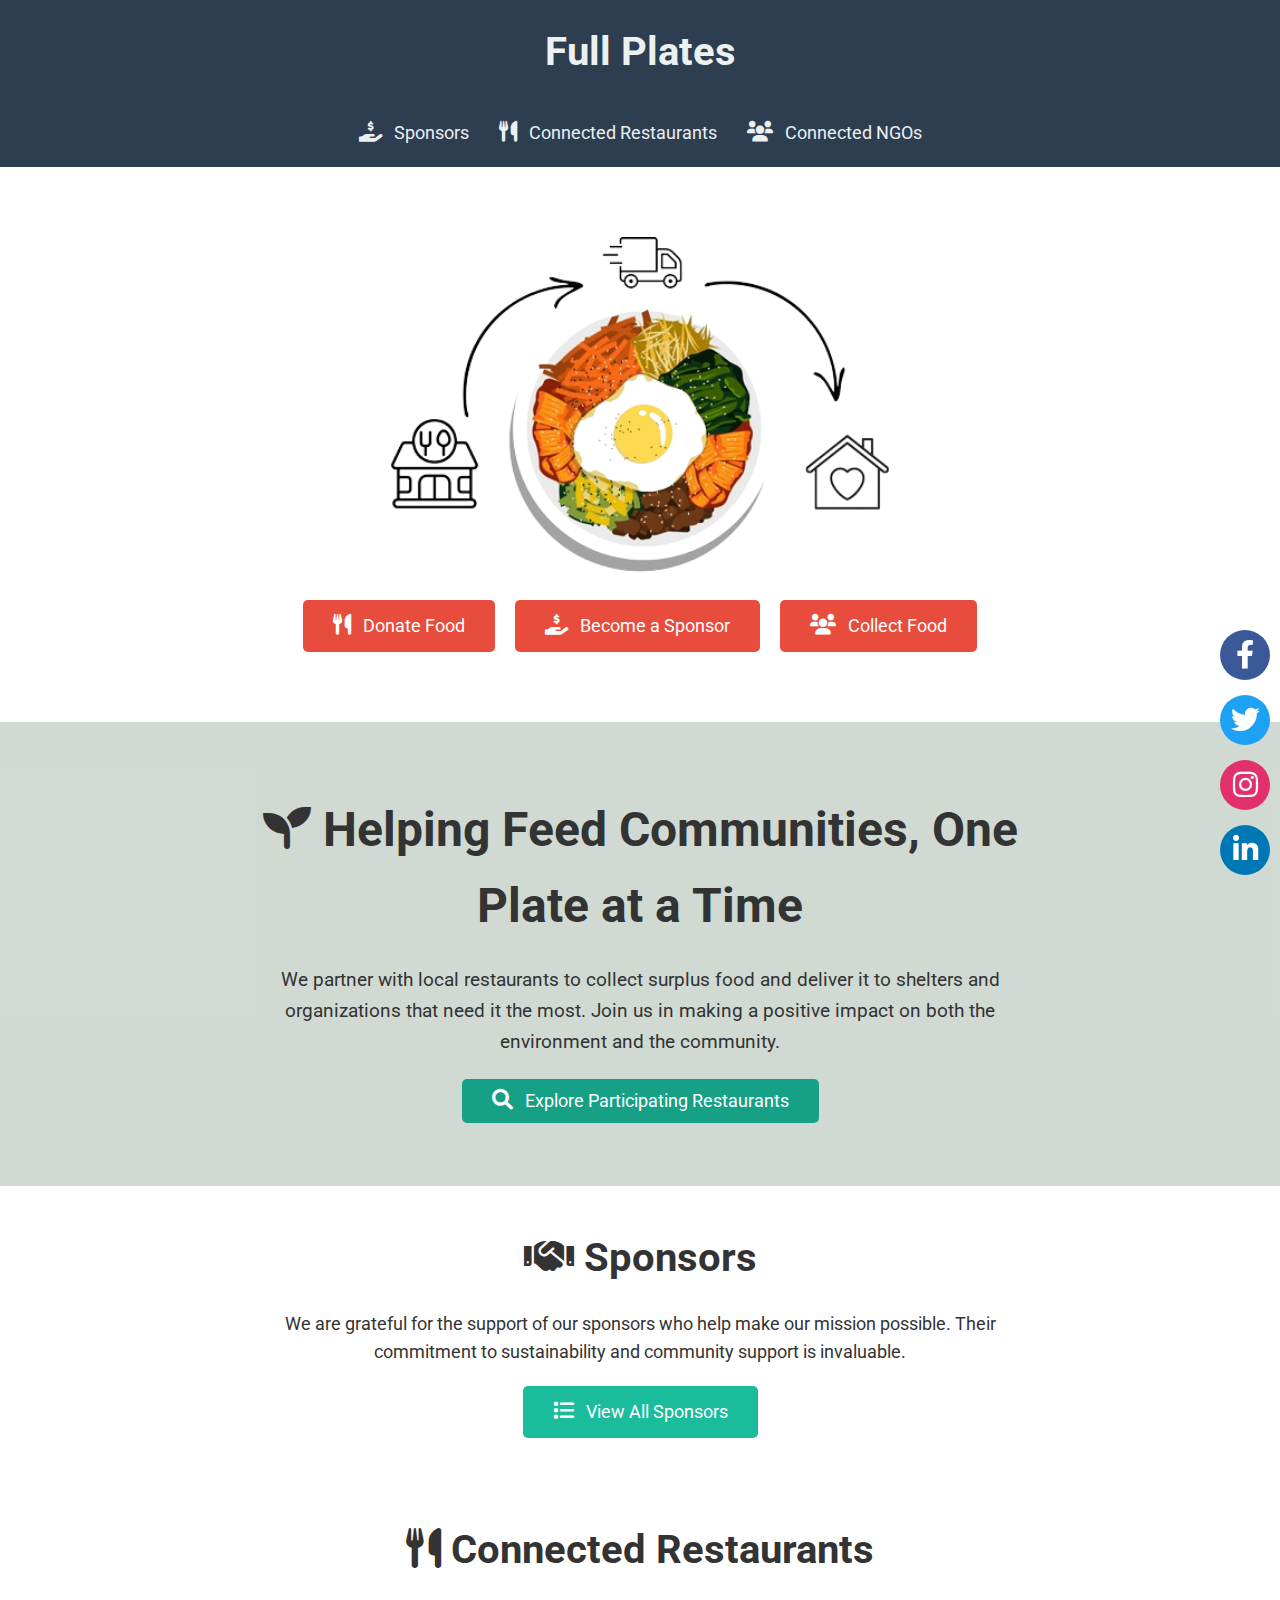
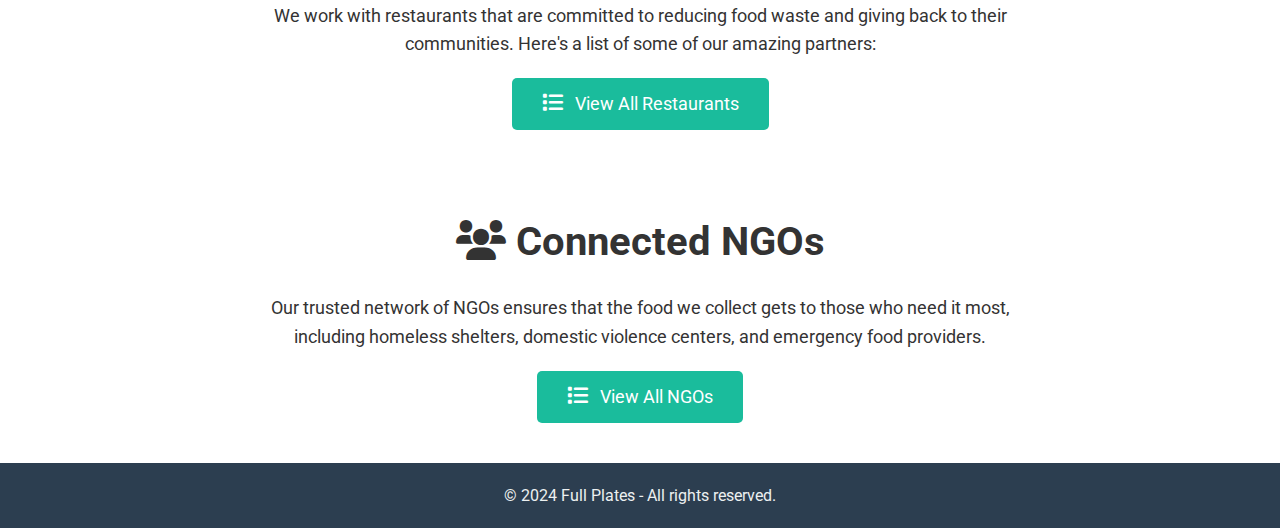
<file: index.html>
<!DOCTYPE html>
<html lang="en">
<head>
    <meta charset="UTF-8">
    <meta name="viewport" content="width=device-width, initial-scale=1.0">
    <title>Full Plates - Food for Good</title>
    <link rel="stylesheet" href="./styles/styles.css">
    <link href="https://fonts.googleapis.com/css2?family=Roboto:wght@300;400;700&display=swap" rel="stylesheet">
    <link href="https://cdnjs.cloudflare.com/ajax/libs/font-awesome/6.0.0-beta3/css/all.min.css" rel="stylesheet">
</head>
<body>
    <header>
        <div class="container">
            <h1 class="logo">Full Plates</h1>
            <nav>
                <ul>
                    <li><a href="./templates/sponsors.html"><i class="fas fa-hand-holding-usd"></i> Sponsors</a></li>
                    <li><a href="./templates/restaurants.html"><i class="fas fa-utensils"></i> Connected Restaurants</a></li>
                    <li><a href="./templates/ngos.html"><i class="fas fa-users"></i> Connected NGOs</a></li>
                </ul>
            </nav>
        </div>
    </header>

    <section class="hero hero-donate">
        <div class="hero-content">
            <img src="./images/Background.png" alt="Full Plates Community" class="hero-image"><br>
            <div class="hero-a">
                <a href="./templates/restaurantsdonate.html" class="btn donate-btn"><i class="fas fa-utensils"></i> Donate Food</a>
                <a href="./templates/sponsorsfund.html" class="btn sponsor-btn"><i class="fas fa-hand-holding-usd"></i> Become a Sponsor</a>
                <a href="./templates/ngoscollect.html" class="btn collect-btn"><i class="fas fa-users"></i> Collect Food</a>
            </div>
        </div>
    </section>  

    <section class="hero hero-info">
        <div class="hero-content">
            <h2><i class="fas fa-seedling"></i> Helping Feed Communities, One Plate at a Time</h2>
            <p>We partner with local restaurants to collect surplus food and deliver it to shelters and organizations that need it the most. Join us in making a positive impact on both the environment and the community.</p>
            <a href="#restaurants" class="btn"><i class="fas fa-search"></i> Explore Participating Restaurants</a>
        </div>
    </section> 

    <section id="sponsors" class="section">
        <div class="container">
            <h2><i class="fas fa-handshake"></i> Sponsors</h2>
            <p>We are grateful for the support of our sponsors who help make our mission possible. Their commitment to sustainability and community support is invaluable.</p>
            <a href="./templates/sponsors.html" class="btn"><i class="fas fa-list"></i> View All Sponsors</a>
        </div>
    </section>

    <section id="restaurants" class="section">
        <div class="container">
            <h2><i class="fas fa-utensils"></i> Connected Restaurants</h2>
            <p>We work with restaurants that are committed to reducing food waste and giving back to their communities. Here's a list of some of our amazing partners:</p>
            <a href="./templates/restaurants.html" class="btn"><i class="fas fa-list"></i> View All Restaurants</a>
        </div>
    </section>

    <section id="ngos" class="section">
        <div class="container">
            <h2><i class="fas fa-users"></i> Connected NGOs</h2>
            <p>Our trusted network of NGOs ensures that the food we collect gets to those who need it most, including homeless shelters, domestic violence centers, and emergency food providers.</p>
            <a href="./templates/ngos.html" class="btn"><i class="fas fa-list"></i> View All NGOs</a>
        </div>
    </section>

    <div class="social-media">
        <a href="https://facebook.com" target="_blank" class="social-icon facebook"><i class="fab fa-facebook-f"></i></a>
        <a href="https://twitter.com" target="_blank" class="social-icon twitter"><i class="fab fa-twitter"></i></a>
        <a href="https://instagram.com" target="_blank" class="social-icon instagram"><i class="fab fa-instagram"></i></a>
        <a href="https://linkedin.com" target="_blank" class="social-icon linkedin"><i class="fab fa-linkedin-in"></i></a>
    </div>

    <footer>
        <div class="container">
            <p>&copy; 2024 Full Plates - All rights reserved.</p>
        </div>
    </footer>

</body>
</html>
</file>
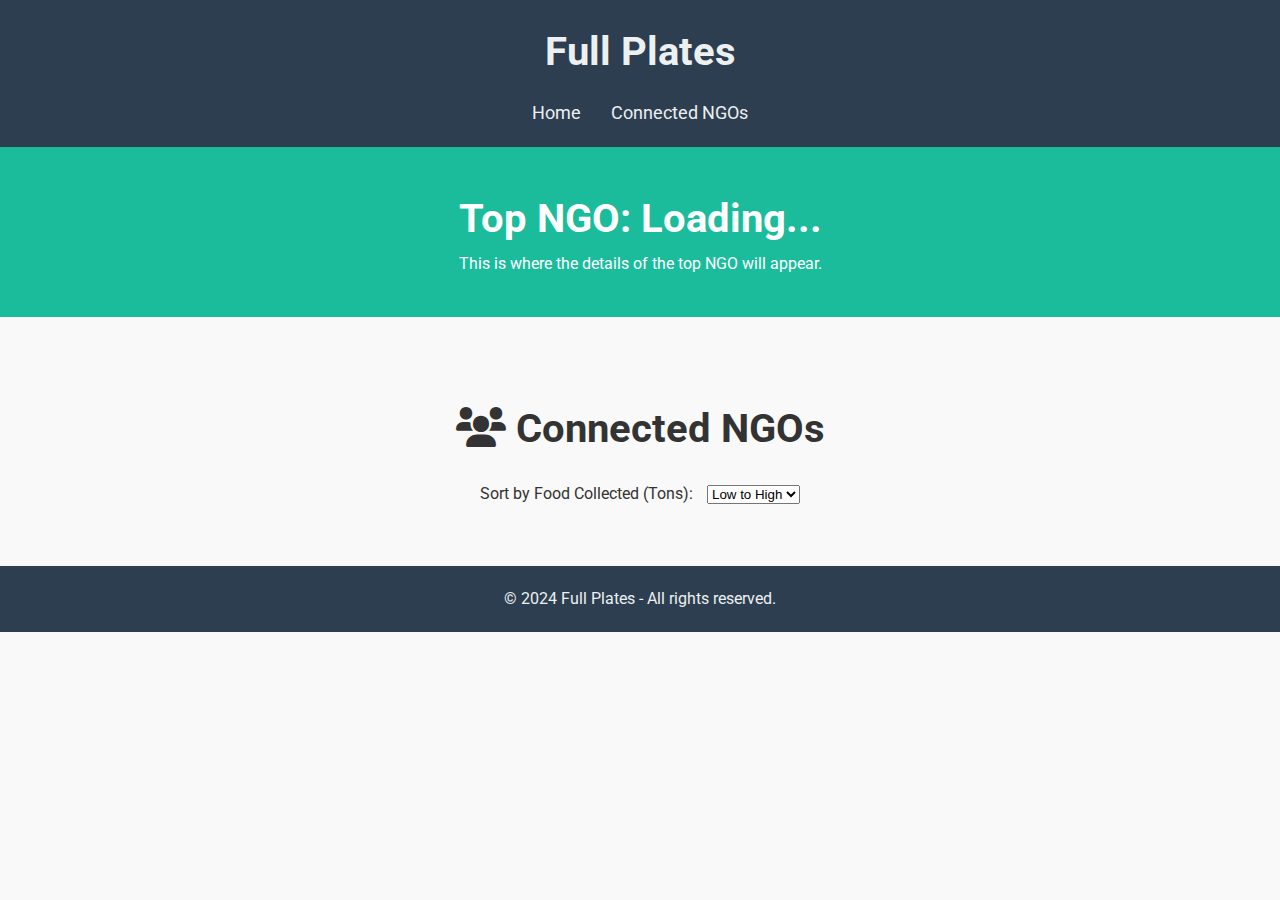
<file: templates/ngos.html>
<!DOCTYPE html>
<html lang="en">
<head>
    <meta charset="UTF-8">
    <meta name="viewport" content="width=device-width, initial-scale=1.0">
    <title>Connected NGOs - Full Plates</title>
    <link rel="stylesheet" href="../styles/ngos_styles.css">
    <link href="https://fonts.googleapis.com/css2?family=Roboto:wght@300;400;700&display=swap" rel="stylesheet">
    <link href="https://cdnjs.cloudflare.com/ajax/libs/font-awesome/6.0.0-beta3/css/all.min.css" rel="stylesheet">
</head>
<body>
    <header>
        <div class="container">
            <h1 class="logo">Full Plates</h1>
            <nav>
                <ul>
                    <li><a href="../index.html">Home</a></li>
                    <li><a href="#ngos">Connected NGOs</a></li>
                </ul>
            </nav>
        </div>
    </header>

    <section id="top-ngo">
        <div class="container">
            <h2>Top NGO: <span id="top-ngo-name">Loading...</span></h2>
            <p id="top-ngo-details">This is where the details of the top NGO will appear.</p>
        </div>
    </section>

    <section id="ngos">
        <div class="container">
            <h2><i class="fas fa-users"></i> Connected NGOs</h2>
            <div class="sorting-options">
                <div class="dropdown">
                    <label for="sort-by-food">Sort by Food Collected (Tons):</label>
                    <select id="sort-by-food">
                        <option value="asc">Low to High</option>
                        <option value="desc">High to Low</option>
                    </select>
                </div>
            </div>

            <div id="ngos-list" class="ngos-list">
            </div>
        </div>
    </section>

    <footer>
        <div class="container">
            <p>&copy; 2024 Full Plates - All rights reserved.</p>
        </div>
    </footer>

    <script src="../scripts/ngos_script.js"></script>
</body>
</html>
</file>
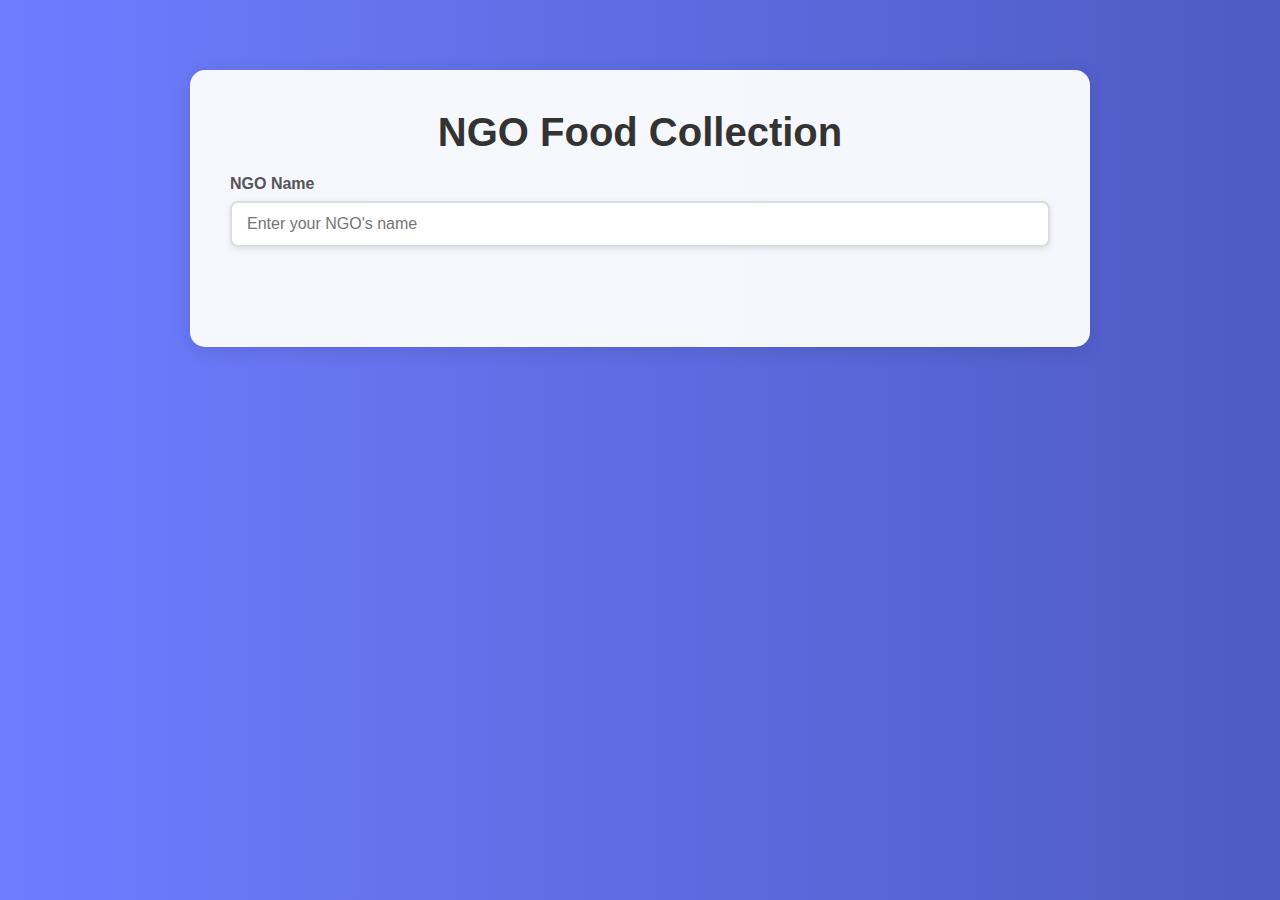
<file: templates/ngoscollect.html>
<!DOCTYPE html>
<html lang="en">
<head>
    <meta charset="UTF-8">
    <meta name="viewport" content="width=device-width, initial-scale=1.0">
    <title>NGO Food Collection Form</title>
    <link rel="stylesheet" href="../styles/ngoscollect_styles.css">
</head>
<body>
    <div class="container">
        <div class="form-card">
            <h1>NGO Food Collection</h1>
            <div class="form-group">
                <label for="ngoName">NGO Name</label>
                <input type="text" id="ngoName" placeholder="Enter your NGO's name" required>
            </div>

            <div id="foodCards" class="cards-container"></div>

            <div id="thankYouMessage" class="hidden">
                <p>Thank you for collecting the food!</p>
            </div>
        </div>
    </div>

    <script src="../scripts/ngoscollect_script.js"></script>
</body>
</html>
</file>
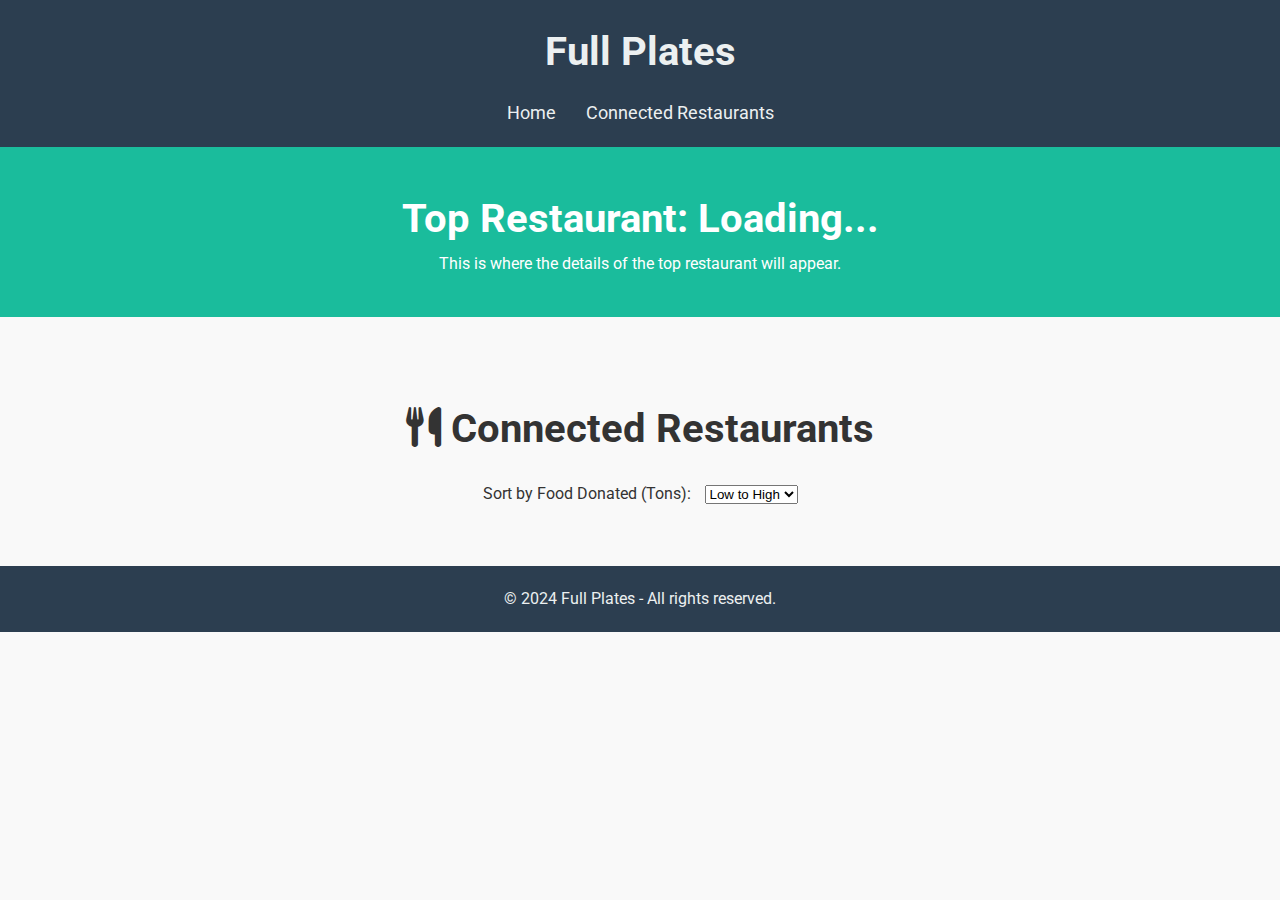
<file: templates/restaurants.html>
<!DOCTYPE html>
<html lang="en">
<head>
    <meta charset="UTF-8">
    <meta name="viewport" content="width=device-width, initial-scale=1.0">
    <title>Connected Restaurants - Full Plates</title>
    <link rel="stylesheet" href="../styles/restaurants_styles.css">
    <link href="https://fonts.googleapis.com/css2?family=Roboto:wght@300;400;700&display=swap" rel="stylesheet">
    <link href="https://cdnjs.cloudflare.com/ajax/libs/font-awesome/6.0.0-beta3/css/all.min.css" rel="stylesheet">
</head>
<body>
    <header>
        <div class="container">
            <h1 class="logo">Full Plates</h1>
            <nav>
                <ul>
                    <li><a href="../index.html">Home</a></li>
                    <li><a href="#restaurants">Connected Restaurants</a></li>
                </ul>
            </nav>
        </div>
    </header>

    <section id="top-restaurant">
        <div class="container">
            <h2>Top Restaurant: <span id="top-restaurant-name">Loading...</span></h2>
            <p id="top-restaurant-details">This is where the details of the top restaurant will appear.</p>
        </div>
    </section>

    <section id="restaurants">
        <div class="container">
            <h2><i class="fas fa-utensils"></i> Connected Restaurants</h2>
            <div class="sorting-options">
                <div class="dropdown">
                    <label for="sort-by-food">Sort by Food Donated (Tons):</label>
                    <select id="sort-by-food">
                        <option value="asc">Low to High</option>
                        <option value="desc">High to Low</option>
                    </select>
                </div>
            </div>

            <div id="restaurants-list" class="restaurants-list">
            </div>
        </div>
    </section>

    <footer>
        <div class="container">
            <p>&copy; 2024 Full Plates - All rights reserved.</p>
        </div>
    </footer>

    <script src="../scripts/restaurants_script.js"></script>
</body>
</html>
</file>
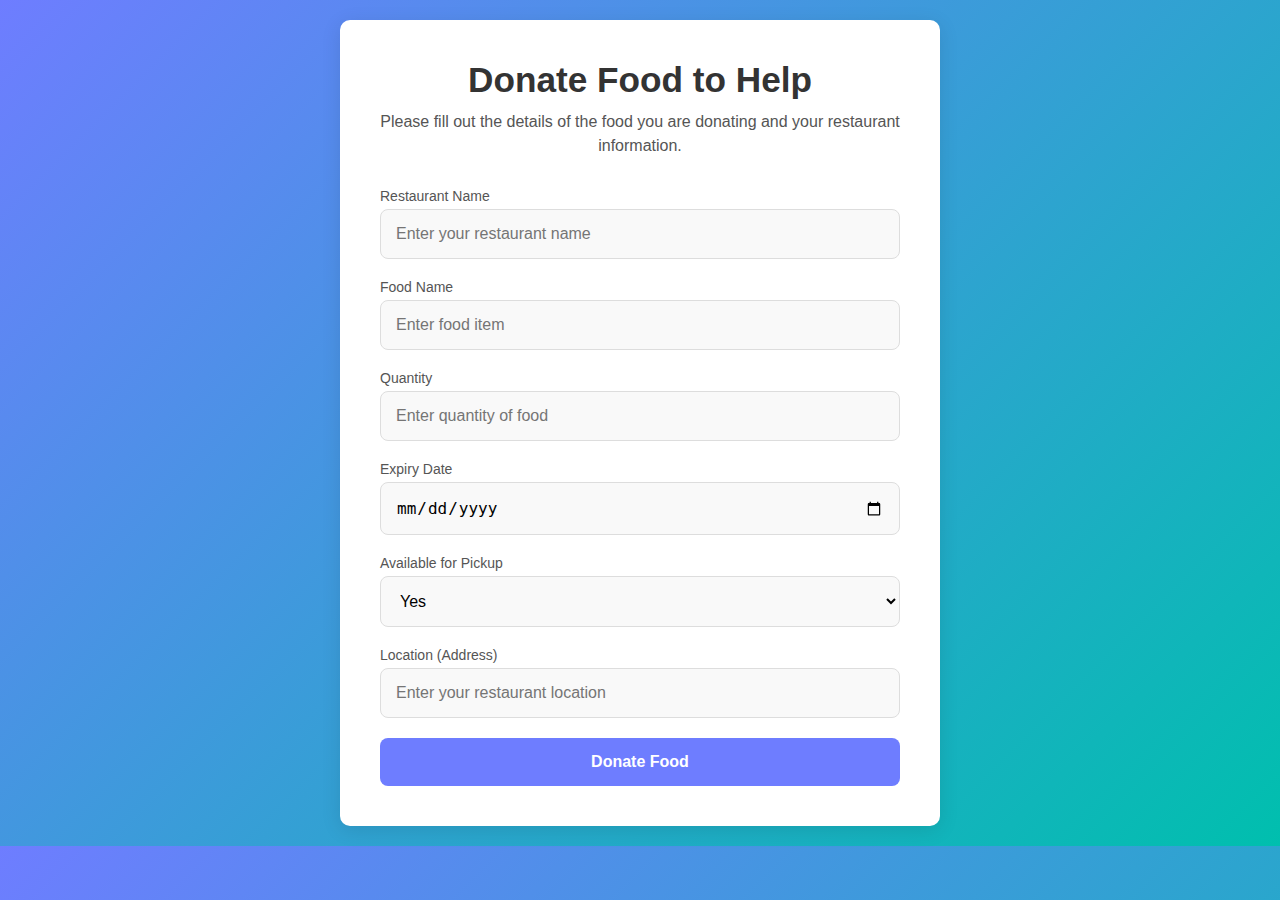
<file: templates/restaurantsdonate.html>
<!DOCTYPE html>
<html lang="en">
<head>
    <meta charset="UTF-8">
    <meta name="viewport" content="width=device-width, initial-scale=1.0">
    <meta http-equiv="X-UA-Compatible" content="ie=edge">
    <title>Restaurant Donation Form</title>
    <link rel="stylesheet" href="../styles/restaurantsdonate_styles.css">
</head>
<body>
    <div class="container">
        <div class="form-card">
            <h1>Donate Food to Help</h1>
            <p>Please fill out the details of the food you are donating and your restaurant information.</p>
            <form id="donationForm">
                <div class="form-group">
                    <label for="restaurantName">Restaurant Name</label>
                    <input type="text" id="restaurantName" name="restaurantName" required placeholder="Enter your restaurant name">
                </div>

                <div class="form-group">
                    <label for="foodName">Food Name</label>
                    <input type="text" id="foodName" name="foodName" required placeholder="Enter food item">
                </div>

                <div class="form-group">
                    <label for="quantity">Quantity</label>
                    <input type="number" id="quantity" name="quantity" required placeholder="Enter quantity of food">
                </div>

                <div class="form-group">
                    <label for="expiryDate">Expiry Date</label>
                    <input type="date" id="expiryDate" name="expiryDate" required>
                </div>

                <div class="form-group">
                    <label for="pickupAvailability">Available for Pickup</label>
                    <select id="pickupAvailability" name="pickupAvailability" required>
                        <option value="Yes">Yes</option>
                        <option value="No">No</option>
                    </select>
                </div>

                <div class="form-group">
                    <label for="location">Location (Address)</label>
                    <input type="text" id="location" name="location" required placeholder="Enter your restaurant location">
                </div>

                <button type="submit">Donate Food</button>
            </form>

            <div id="confirmationMessage" class="hidden">
                <h2>Thank you for your donation!</h2>
                <p>Your donation has been successfully recorded. We appreciate your support in helping others!</p>
            </div>
        </div>
    </div>

    <script src="../scripts/restaurantsdonate_script.js"></script>
</body>
</html>
</file>
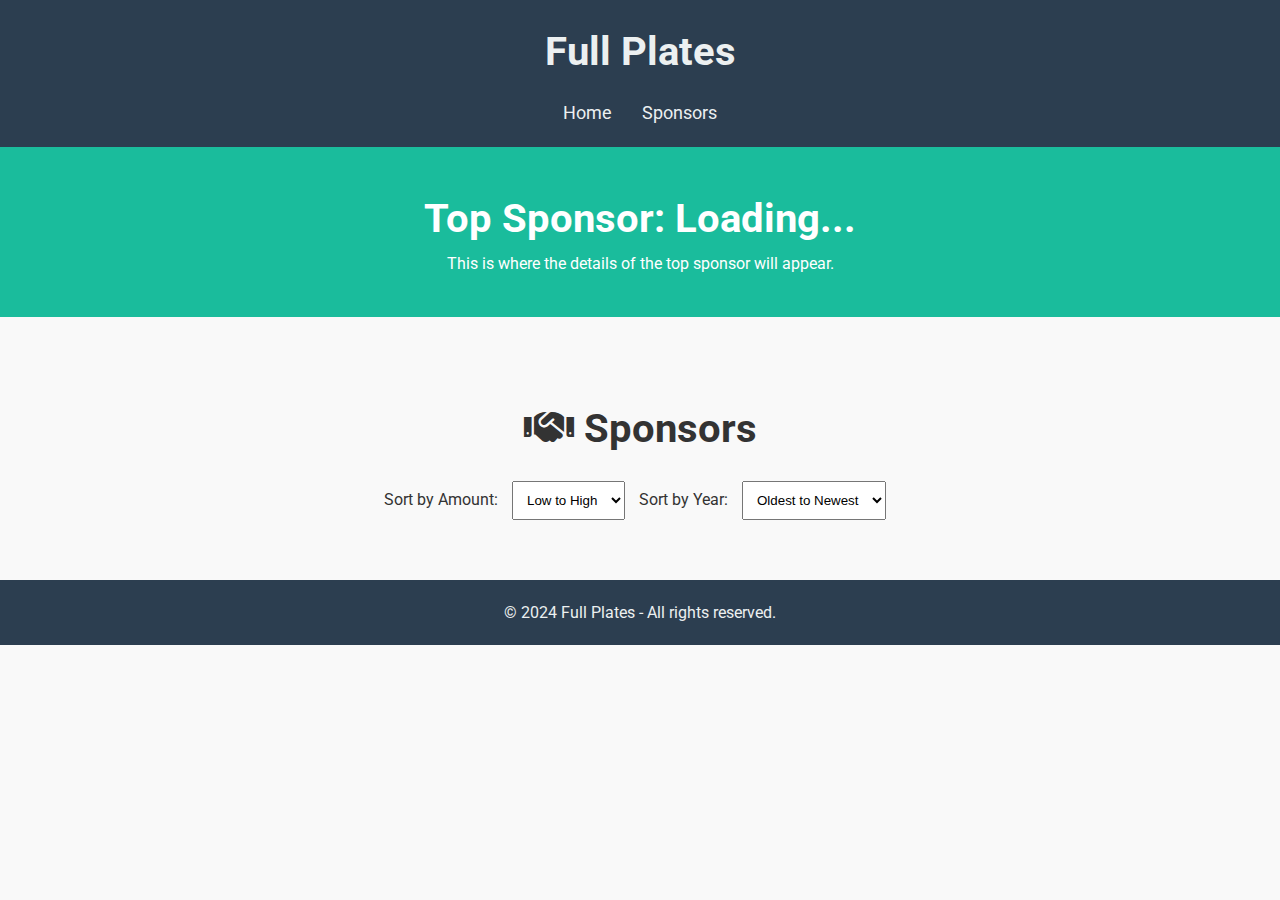
<file: templates/sponsors.html>
<!DOCTYPE html>
<html lang="en">
<head>
    <meta charset="UTF-8">
    <meta name="viewport" content="width=device-width, initial-scale=1.0">
    <title>Sponsors - Full Plates</title>
    <link rel="stylesheet" href="../styles/sponsors_styles.css">
    <link href="https://fonts.googleapis.com/css2?family=Roboto:wght@300;400;700&display=swap" rel="stylesheet">
    <link href="https://cdnjs.cloudflare.com/ajax/libs/font-awesome/6.0.0-beta3/css/all.min.css" rel="stylesheet">
</head>
<body>
    <header>
        <div class="container">
            <h1 class="logo">Full Plates</h1>
            <nav>
                <ul>
                    <li><a href="../index.html">Home</a></li>
                    <li><a href="#sponsors">Sponsors</a></li>
                </ul>
            </nav>
        </div>
    </header>

    <section id="top-sponsor">
        <div class="container">
            <h2>Top Sponsor: <span id="top-sponsor-name">Loading...</span></h2>
            <p id="top-sponsor-details">This is where the details of the top sponsor will appear.</p>
        </div>
    </section>

    <section id="sponsors">
        <div class="container">
            <h2><i class="fas fa-handshake"></i> Sponsors</h2>

            <div class="sorting-options">
                <label for="sort-by-amount">Sort by Amount:</label>
                <select id="sort-by-amount">
                    <option value="asc">Low to High</option>
                    <option value="desc">High to Low</option>
                </select>

                <label for="sort-by-year">Sort by Year:</label>
                <select id="sort-by-year">
                    <option value="asc">Oldest to Newest</option>
                    <option value="desc">Newest to Oldest</option>
                </select>
            </div>

            <ul id="sponsors-list"></ul>
        </div>
    </section>

    <footer>
        <div class="container">
            <p>&copy; 2024 Full Plates - All rights reserved.</p>
        </div>
    </footer>

    <script src="../scripts/sponsors_script.js"></script>
</body>
</html>
</file>
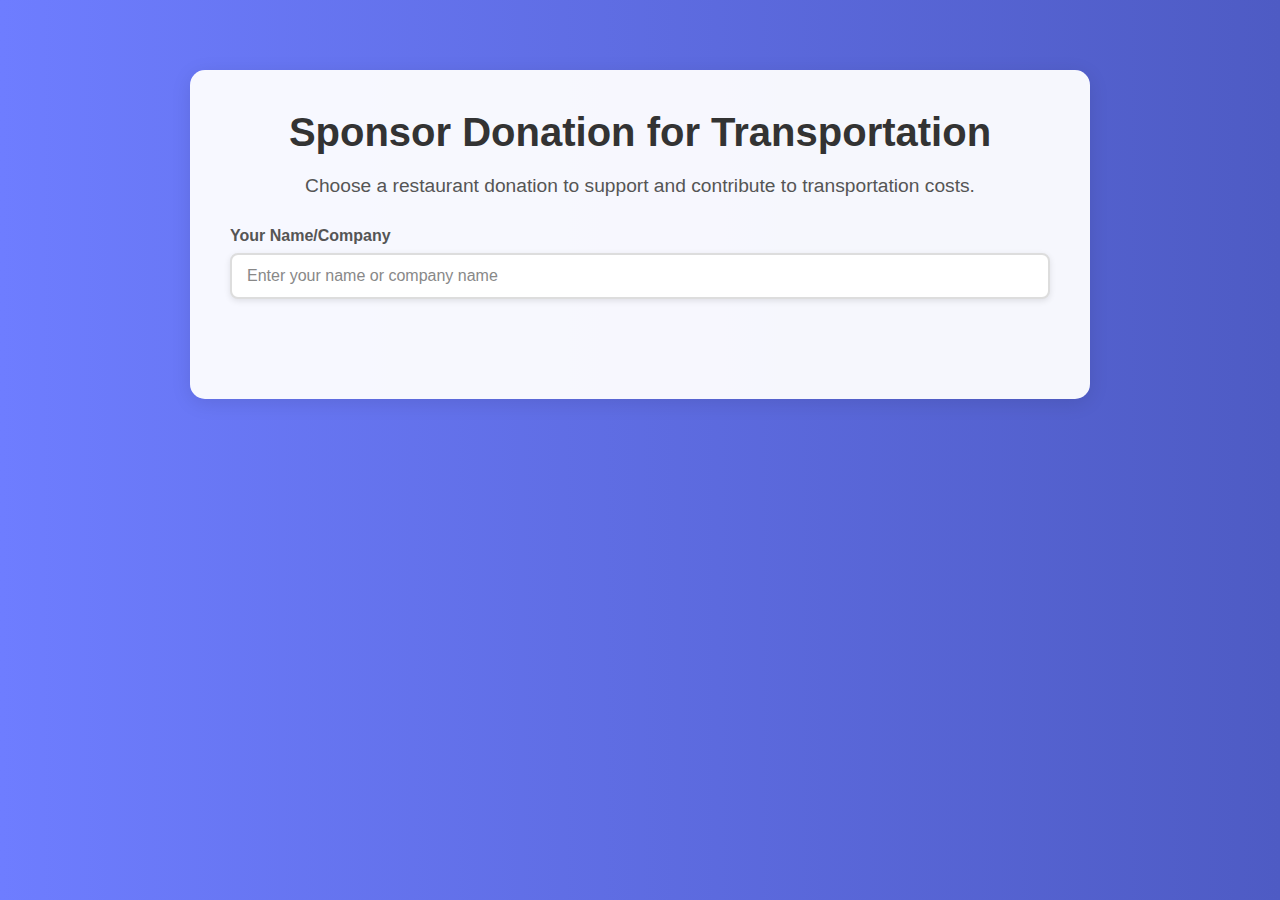
<file: templates/sponsorsfund.html>
<!DOCTYPE html>
<html lang="en">
<head>
    <meta charset="UTF-8">
    <meta name="viewport" content="width=device-width, initial-scale=1.0">
    <meta http-equiv="X-UA-Compatible" content="ie=edge">
    <title>Sponsor Donation</title>
    <link rel="stylesheet" href="../styles/sponsorsfund_styles.css">
</head>
<body>
    <div class="container">
        <div class="form-card">
            <div id="thankYouMessage" class="hidden">
                <h2>Thank You for Your Donation!</h2>
                <p>Your contribution helps provide transportation for the donated food. We appreciate your support!</p>
            </div>

            <h1>Sponsor Donation for Transportation</h1>
            <p>Choose a restaurant donation to support and contribute to transportation costs.</p>

            <div class="form-group">
                <label for="sponsorName">Your Name/Company</label>
                <input type="text" id="sponsorName" placeholder="Enter your name or company name" required>
            </div>

            <div id="restaurantCards" class="cards-container"></div>
        </div>
    </div>

    <script src="../scripts/sponsorsfund_script.js"></script>
</body>
</html>
</file>
<file: styles/styles.css>
* {
    margin: 0;
    padding: 0;
    box-sizing: border-box;
}

body {
    font-family: 'Roboto', sans-serif;
    line-height: 1.6;
    background-color: #f9f9f9;
    color: #333;
}

ul {
    list-style: none;
}

.container {
    display: flex;
    justify-content: space-between;
    flex-direction: column;
    align-items: center;
    gap: 20px;
    width: 90%;
    margin: 0 auto;
    text-align: center;
}

header {
    background-color: #2c3e50;
    padding: 20px 0;
}

header .logo {
    font-size: 2.5rem;
    color: #ecf0f1;
    text-align: center;
}

nav ul {
    display: flex;
    justify-content: center;
    margin-top: 15px;
}

nav ul li {
    margin: 0 15px;
}

nav ul li a {
    color: #ecf0f1;
    text-decoration: none;
    font-size: 1.1rem;
    transition: color 0.3s ease;
}

nav ul li a:hover {
    color: #1abc9c;
}

.hero-donate {
    background-color: #fff;
    color: #333;
    padding: 50px 0;
    text-align: center;
    position: relative;
}

.hero-info {
    background-color: #89a38f5c;
}

.hero {
    color: #333;
    padding: 50px 0;
    text-align: center;
    position: relative;
}

.hero .hero-content {
    max-width: 800px;
    margin: 0 auto;
    padding: 20px;
}

.hero .hero-image {
    width: 100%;
    max-width: 500px;
    height: auto;
    margin-bottom: 20px;
    border-radius: 8px;
}

.hero h2 {
    font-size: 3rem;
    margin-bottom: 20px;
}

.hero p {
    font-size: 1.2rem;
    margin-bottom: 30px;
}

.hero-a{
    display: flex;
    justify-content: center;
    flex-wrap: wrap;
    gap: 20px;
}

.hero-donate .btn {
    background-color: #e74c3c;
    color: #fff;
    padding: 12px 30px;
    font-size: 1.1rem;
    border-radius: 5px;
    text-decoration: none;
    transition: background-color 0.3s ease;
}

.hero-info .btn {
    background-color: #16a085;
    color: #fff;
    padding: 12px 30px;
    font-size: 1.1rem;
    border-radius: 5px;
    text-decoration: none;
    transition: background-color 0.3s ease;
}

.hero .btn:hover {
    background-color: #1abc9c;
}

.btn {
    background-color: #1abc9c;
    color: #fff;
    padding: 12px 30px;
    text-decoration: none;
    font-size: 1.1rem;
    border-radius: 5px;
    transition: background-color 0.3s ease;
}

.btn:hover {
    background-color: #16a085;
}

.section {
    padding: 40px 0;
    background-color: #fff;
}

.section h2 {
    font-size: 2.5rem;
}

.section p {
    font-size: 1.1rem;
    max-width: 800px;
}

.social-media {
    position: fixed;
    bottom: 10px;
    right: 10px;
    z-index: 1000;
}

.social-media a {
    display: block;
    margin-bottom: 15px;
    width: 50px;
    height: 50px;
    background-color: #333;
    border-radius: 50%;
    text-align: center;
    line-height: 50px;
    color: #fff;
    font-size: 1.8rem;
    transition: background-color 0.3s ease;
}

social-media a:hover {
    background-color: #1abc9c;
}

.social-media .facebook {
    background: #3b5998;
}

.social-media .twitter {
    background: #1da1f2;
}

.social-media .instagram {
    background: #e1306c;
}

.social-media .linkedin {
    background: #0077b5;
}

footer {
    background-color: #2c3e50;
    padding: 20px 0;
    text-align: center;
    color: #ecf0f1;
}

nav ul li a i,
.btn i {
    margin-right: 8px;
    font-size: 1.3rem;
}

social-media a i {
    font-size: 1.8rem;
    color: #fff;
    vertical-align: middle;
    transition: color 0.3s ease;
}

social-media a:hover i {
    color: #1abc9c;
}

/* Responsive */
@media (max-width: 768px) {
    .hero-info .btn, .hero-info .btn i {
        font-size: 0.8rem;
    }
}
</file>
<file: styles/ngos_styles.css>
* {
    margin: 0;
    padding: 0;
    box-sizing: border-box;
}

body {
    font-family: 'Roboto', sans-serif;
    line-height: 1.6;
    background-color: #f9f9f9;
    color: #333;
}

ul{
    list-style: none;
}

.container {
    width: 90%;
    margin: 0 auto;
    text-align: center;
}

header {
    background-color: #2c3e50;
    padding: 20px 0;
}

header .logo {
    font-size: 2.5rem;
    color: #ecf0f1;
    text-align: center;
}

nav ul {
    display: flex;
    justify-content: center;
    margin-top: 15px;
}

nav ul li {
    margin: 0 15px;
}

nav ul li a {
    color: #ecf0f1;
    text-decoration: none;
    font-size: 1.1rem;
}

#top-ngo {
    background-color: #1abc9c;
    color: #fff;
    padding: 40px 0;
    margin-bottom: 40px;
}

#top-ngo h2 {
    font-size: 2.5rem;
}

#ngos {
    padding: 40px 0;
}

#ngos h2 {
    font-size: 2.5rem;
    margin-bottom: 20px;
}

.sorting-options {
    margin-bottom: 20px;
    display: flex;
    justify-content: center;
    gap: 30px;
}

.dropdown {
    display: inline-block;
}

.dropdown label {
    font-size: 1rem;
    margin-right: 10px;
}

.ngos-list {
    display: grid;
    grid-template-columns: repeat(auto-fill, minmax(300px, 1fr));
    gap: 20px;
    margin-top: 20px;
}

.ngo-card {
    background-color: #fff;
    padding: 20px;
    border-radius: 10px;
    box-shadow: 0 2px 5px rgba(0, 0, 0, 0.1);
    text-align: center;
}

.ngo-card img {
    max-width: 100%;
    height: 200px;
    border-radius: 10px;
    margin-bottom: 15px;
}

.ngo-card h3 {
    font-size: 1.5rem;
    margin-bottom: 10px;
}

.ngo-card p {
    font-size: 1.1rem;
    margin-bottom: 20px;
}

.ngo-card .food-collected {
    font-weight: bold;
    color: #1abc9c;
}

footer {
    background-color: #2c3e50;
    color: #ecf0f1;
    padding: 20px 0;
    text-align: center;
}
</file>
<file: styles/ngoscollect_styles.css>
* {
    margin: 0;
    padding: 0;
    box-sizing: border-box;
}

body {
    font-family: 'Arial', sans-serif;
    background: linear-gradient(to right, #6e7dff, #4e5bc4);
    color: #333;
    height: 100vh;
    display: flex;
    justify-content: center;
    align-items: center;
    overflow-y: auto;
    padding: 20px;
}

.container {
    width: 100%;
    height: 100%;
    display: flex;
    justify-content: center;
    align-items: flex-start;
}

.form-card {
    background-color: rgba(255, 255, 255, 0.95);
    padding: 40px;
    border-radius: 15px;
    box-shadow: 0 4px 20px rgba(0, 0, 0, 0.1);
    width: 100%;
    max-width: 900px;
    text-align: center;
    margin-top: 50px;
}

h1 {
    font-size: 2.5rem;
    color: #333;
    margin-bottom: 20px;
    font-weight: 600;
}

p {
    font-size: 1.2rem;
    color: #555;
    margin-bottom: 30px;
}

.form-group {
    margin-bottom: 20px;
    text-align: left;
    display: block;
    width: 100%;
}

.form-group label {
    font-size: 1rem;
    color: #555;
    display: block;
    margin-bottom: 8px;
    font-weight: bold;
}

input[type="text"] {
    width: 100%;
    padding: 12px 15px;
    border-radius: 8px;
    border: 2px solid #ddd;
    font-size: 1rem;
    transition: all 0.3s ease;
    box-shadow: 0 2px 6px rgba(0, 0, 0, 0.1);
}

input[type="text"]:focus {
    border-color: #6e7dff;
    box-shadow: 0 0 10px rgba(110, 125, 255, 0.5);
    outline: none;
}

.cards-container {
    display: grid;
    grid-template-columns: repeat(auto-fit, minmax(280px, 1fr));
    gap: 30px;
    justify-items: center;
    align-items: start;
    padding: 20px 0;
}

.card {
    background-color: #fff;
    padding: 25px;
    border-radius: 12px;
    box-shadow: 0 4px 15px rgba(0, 0, 0, 0.1);
    text-align: center;
    width: 100%;
    max-width: 350px;
    transition: transform 0.3s ease, box-shadow 0.3s ease;
    border: 2px solid #f0f0f0;
}

.card:hover {
    transform: translateY(-10px);
    box-shadow: 0 8px 30px rgba(0, 0, 0, 0.2);
}

.card h3 {
    font-size: 1.8rem;
    color: #333;
    margin-bottom: 12px;
    font-weight: bold;
}

.card p {
    font-size: 1rem;
    color: #666;
    margin-bottom: 15px;
}

.card .sponsored {
    font-weight: bold;
    color: #28a745;
}

.card button {
    background-color: #28a745;
    color: white;
    padding: 12px 25px;
    border: none;
    border-radius: 8px;
    font-size: 1.1rem;
    cursor: pointer;
    font-weight: bold;
    transition: background-color 0.3s ease, transform 0.2s ease;
}

.card button:hover {
    background-color: #218838;
    transform: translateY(-3px);
}

#thankYouMessage {
    text-align: center;
    color: #28a745;
    font-size: 1.5rem;
    margin-bottom: 30px;
}

#thankYouMessage.hidden {
    display: none;
}
</file>
<file: styles/restaurants_styles.css>
* {
    margin: 0;
    padding: 0;
    box-sizing: border-box;
}

body {
    font-family: 'Roboto', sans-serif;
    line-height: 1.6;
    background-color: #f9f9f9;
    color: #333;
}

ul{
    list-style: none;
}

.container {
    width: 90%;
    margin: 0 auto;
    text-align: center;
}

header {
    background-color: #2c3e50;
    padding: 20px 0;
}

header .logo {
    font-size: 2.5rem;
    color: #ecf0f1;
    text-align: center;
}

nav ul {
    display: flex;
    justify-content: center;
    margin-top: 15px;
}

nav ul li {
    margin: 0 15px;
}

nav ul li a {
    color: #ecf0f1;
    text-decoration: none;
    font-size: 1.1rem;
}

#top-restaurant {
    background-color: #1abc9c;
    color: #fff;
    padding: 40px 0;
    margin-bottom: 40px;
}

#top-restaurant h2 {
    font-size: 2.5rem;
}

#restaurants {
    padding: 40px 0;
}

#restaurants h2 {
    font-size: 2.5rem;
    margin-bottom: 20px;
}

.sorting-options {
    margin-bottom: 20px;
    display: flex;
    justify-content: center;
    gap: 30px;
}

.dropdown {
    display: inline-block;
}

.dropdown label {
    font-size: 1rem;
    margin-right: 10px;
}

.restaurants-list {
    display: grid;
    grid-template-columns: repeat(auto-fill, minmax(300px, 1fr));
    gap: 20px;
    margin-top: 20px;
}

.restaurant-card {
    background-color: #fff;
    padding: 20px;
    border-radius: 10px;
    box-shadow: 0 2px 5px rgba(0, 0, 0, 0.1);
    text-align: center;
}

.restaurant-card img {
    max-width: 100%;
    height: 200px;
    border-radius: 10px;
    margin-bottom: 15px;
}

.restaurant-card h3 {
    font-size: 1.5rem;
    margin-bottom: 10px;
}

.restaurant-card p {
    font-size: 1.1rem;
    margin-bottom: 20px;
}

.restaurant-card .food-donated {
    font-weight: bold;
    color: #1abc9c;
}

footer {
    background-color: #2c3e50;
    color: #ecf0f1;
    padding: 20px 0;
    text-align: center;
}
</file>
<file: styles/restaurantsdonate_styles.css>
* {
    margin: 0;
    padding: 0;
    box-sizing: border-box;
}

body {
    font-family: 'Arial', sans-serif;
    background: linear-gradient(135deg, #6e7dff, #00bfae);
    height: 100%;
    display: flex;
    justify-content: center;
    align-items: center;
    overflow-y: auto;
    padding: 20px;
}

.container {
    display: flex;
    justify-content: center;
    align-items: center;
    width: 100%;
    height: auto;
    max-height: 100%;
}

.form-card {
    background-color: #ffffff;
    padding: 40px;
    border-radius: 10px;
    box-shadow: 0 4px 20px rgba(0, 0, 0, 0.1);
    width: 100%;
    max-width: 600px;
    text-align: center;
    animation: fadeIn 1s ease-in-out;
}

h1 {
    font-size: 2.2rem;
    color: #333;
    margin-bottom: 10px;
}

p {
    font-size: 1rem;
    color: #555;
    margin-bottom: 30px;
    line-height: 1.5;
}

.form-group {
    margin-bottom: 20px;
    text-align: left;
}

label {
    font-size: 14px;
    color: #555;
    display: block;
    margin-bottom: 5px;
}

input, select, button {
    width: 100%;
    padding: 15px;
    border-radius: 8px;
    border: 1px solid #ddd;
    font-size: 16px;
}

input[type="text"], input[type="number"], input[type="date"], select {
    background-color: #f9f9f9;
    transition: all 0.3s ease;
}

input[type="text"]:focus, input[type="number"]:focus, input[type="date"]:focus, select:focus {
    outline: none;
    border-color: #6e7dff;
    box-shadow: 0 0 8px rgba(110, 125, 255, 0.6);
}

button {
    background-color: #6e7dff;
    color: white;
    border: none;
    cursor: pointer;
    font-weight: bold;
    transition: background-color 0.3s ease;
}

button:hover {
    background-color: #4e5bc4;
}

#confirmationMessage {
    text-align: center;
    color: green;
    margin-top: 30px;
}

#confirmationMessage p {
    margin: 20px 0 0;
}

button:hover {
    background-color: #4e5bc4;
}

.hidden {
    display: none;
}

@keyframes fadeIn {
    0% {
        opacity: 0;
        transform: translateY(-20px);
    }
    100% {
        opacity: 1;
        transform: translateY(0);
    }
}

@media (max-width: 600px) {
    .form-card {
        padding: 20px;
    }

    h1 {
        font-size: 1.8rem;
    }

    button {
        font-size: 18px;
    }
}

form {
    transition: opacity 0.3s ease, visibility 0.3s ease;
}

form.hidden {
    opacity: 0;
    visibility: hidden;
}
</file>
<file: styles/sponsors_styles.css>
* {
    margin: 0;
    padding: 0;
    box-sizing: border-box;
}

body {
    font-family: 'Roboto', sans-serif;
    line-height: 1.6;
    background-color: #f9f9f9;
    color: #333;
}

ul{
    list-style: none;
}

.container {
    width: 90%;
    margin: 0 auto;
    text-align: center;
}

header {
    background-color: #2c3e50;
    padding: 20px 0;
}

header .logo {
    font-size: 2.5rem;
    color: #ecf0f1;
    text-align: center;
}

nav ul {
    display: flex;
    justify-content: center;
    margin-top: 15px;
}

nav ul li {
    margin: 0 15px;
}

nav ul li a {
    color: #ecf0f1;
    text-decoration: none;
    font-size: 1.1rem;
}

#top-sponsor {
    background-color: #1abc9c;
    color: #fff;
    padding: 40px 0;
    margin-bottom: 40px;
}

#top-sponsor h2 {
    font-size: 2.5rem;
}

#sponsors {
    padding: 40px 0;
}

#sponsors h2 {
    font-size: 2.5rem;
    margin-bottom: 20px;
}

.sorting-options {
    margin-bottom: 20px;
}

.sorting-options select {
    padding: 10px;
    margin: 0 10px;
}

ul#sponsors-list {
    list-style: none;
    padding: 0;
}

ul#sponsors-list li {
    background-color: #fff;
    padding: 20px;
    margin: 10px 0;
    border-radius: 8px;
    box-shadow: 0 2px 5px rgba(0, 0, 0, 0.1);
    display: flex;
    justify-content: space-between;
    align-items: center;
}

ul#sponsors-list li .amount {
    font-weight: bold;
}

footer {
    background-color: #2c3e50;
    color: #ecf0f1;
    padding: 20px 0;
    text-align: center;
}
</file>
<file: styles/sponsorsfund_styles.css>
* {
    margin: 0;
    padding: 0;
    box-sizing: border-box;
}

body {
    font-family: 'Arial', sans-serif;
    background: linear-gradient(to right, #6e7dff, #4e5bc4);
    color: #333;
    height: 100vh;
    display: flex;
    justify-content: center;
    align-items: center;
    overflow-y: auto;
    padding: 20px;
}

.container {
    width: 100%;
    height: 100%;
    display: flex;
    justify-content: center;
    align-items: flex-start;
}

.form-card {
    background-color: rgba(255, 255, 255, 0.95);
    padding: 40px;
    border-radius: 15px;
    box-shadow: 0 4px 20px rgba(0, 0, 0, 0.1);
    width: 100%;
    max-width: 900px;
    text-align: center;
    margin-top: 50px;
}

h1 {
    font-size: 2.5rem;
    color: #333;
    margin-bottom: 20px;
    font-weight: 600;
}

p {
    font-size: 1.2rem;
    color: #555;
    margin-bottom: 30px;
}

.form-group {
    margin-bottom: 20px;
    text-align: left;
    display: block;
    width: 100%;
}

.form-group label {
    font-size: 1rem;
    color: #555;
    display: block;
    margin-bottom: 8px;
    font-weight: bold;
}

input[type="text"], input[type="number"], input[type="date"], select {
    width: 100%;
    padding: 12px 15px;
    border-radius: 8px;
    border: 2px solid #ddd;
    font-size: 1rem;
    transition: all 0.3s ease;
    box-shadow: 0 2px 6px rgba(0, 0, 0, 0.1);
}

input[type="text"]:focus, input[type="number"]:focus, input[type="date"]:focus, select:focus {
    border-color: #6e7dff;
    box-shadow: 0 0 10px rgba(110, 125, 255, 0.5);
    outline: none;
}

input[type="text"]::placeholder, input[type="number"]::placeholder {
    color: #888;
}

.cards-container {
    display: grid;
    grid-template-columns: repeat(auto-fit, minmax(280px, 1fr));
    gap: 30px;
    justify-items: center;
    align-items: start;
    padding: 20px 0;
}

.card {
    background-color: #fcfcfc;
    padding: 25px;
    border-radius: 12px;
    box-shadow: 0 4px 15px rgba(0, 0, 0, 0.1);
    text-align: center;
    width: 100%;
    max-width: 350px;
    transition: transform 0.3s ease, box-shadow 0.3s ease;
    border: 2px solid #f0f0f0;
}

.card:hover {
    transform: translateY(-10px);
    box-shadow: 0 8px 30px rgba(0, 0, 0, 0.2);
}

.card h3 {
    font-size: 1.8rem;
    color: #333;
    margin-bottom: 12px;
    font-weight: bold;
}

.card p {
    font-size: 1rem;
    color: #666;
    margin-bottom: 15px;
}

.card .price {
    font-weight: bold;
    color: #6e7dff;
    font-size: 1.3rem;
    margin-bottom: 20px;
}

.card button {
    background-color: #6e7dff;
    color: white;
    padding: 12px 25px;
    border: none;
    border-radius: 8px;
    font-size: 1.1rem;
    cursor: pointer;
    font-weight: bold;
    transition: background-color 0.3s ease, transform 0.2s ease;
}

.card button:hover {
    background-color: #4e5bc4;
    transform: translateY(-3px);
}

#thankYouMessage {
    text-align: center;
    color: #28a745;
    font-size: 1.5rem;
    margin-bottom: 30px;
}

#thankYouMessage.hidden {
    display: none;
}

@media (max-width: 600px) {
    .form-card {
        padding: 20px;
    }

    h1 {
        font-size: 2rem;
    }

    .card h3 {
        font-size: 1.5rem;
    }

    button {
        font-size: 16px;
    }
}
</file>
